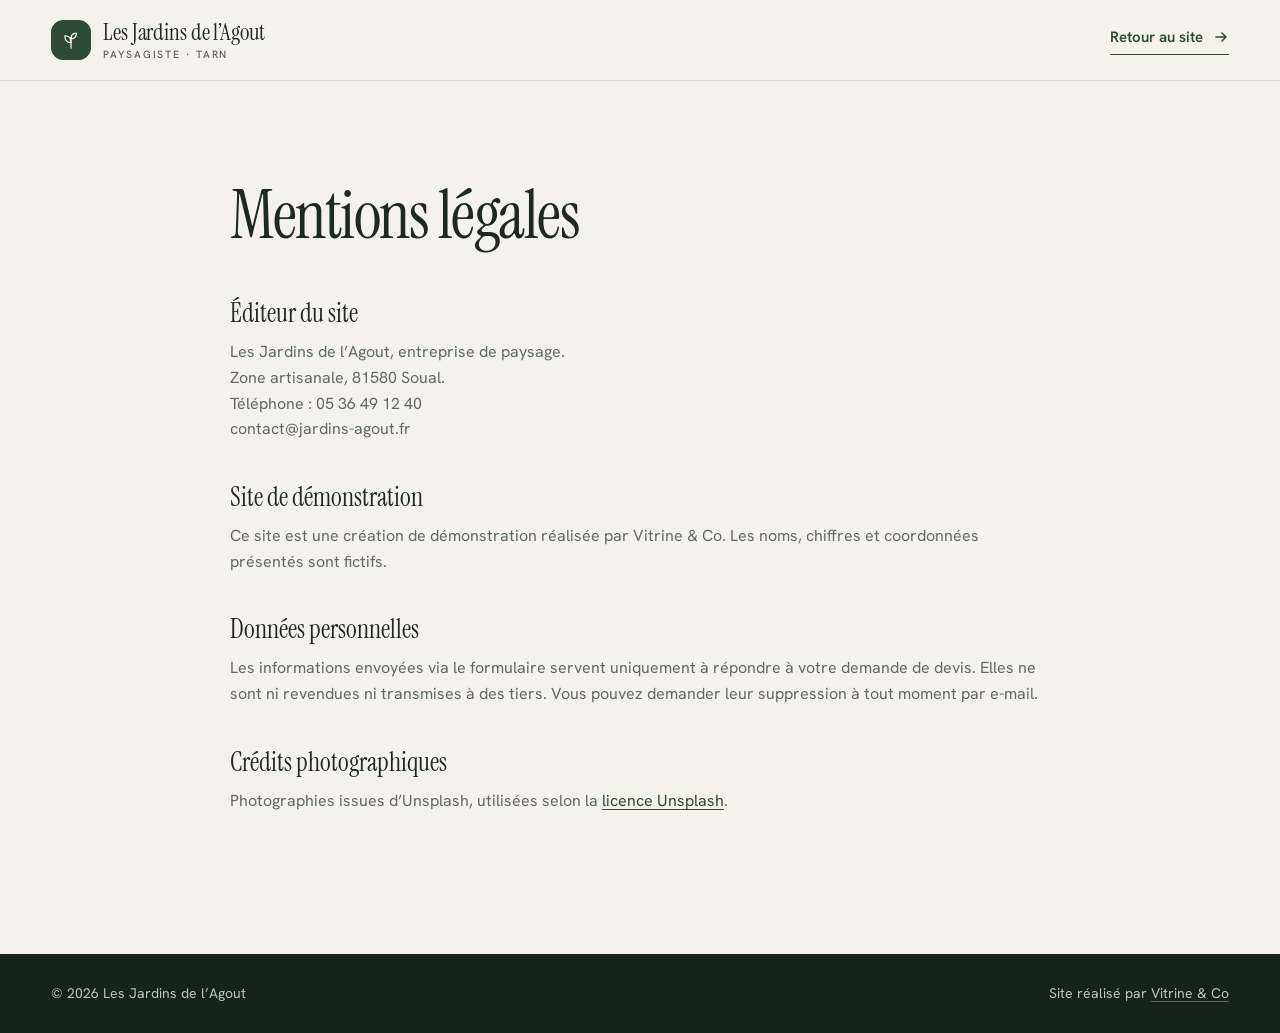
<file: mentions-legales.html>
<!doctype html>
<html lang="fr">
<head>
  <meta charset="utf-8">
  <meta name="viewport" content="width=device-width, initial-scale=1, viewport-fit=cover">
  <title>Mentions légales · Les Jardins de l’Agout</title>
  <meta name="robots" content="noindex">
  <meta name="description" content="Mentions légales du site de démonstration Les Jardins de l’Agout, paysagiste à Soual.">
  <meta name="theme-color" content="#F5F2EB">
  <link rel="icon" href="data:image/svg+xml,%3Csvg xmlns='http://www.w3.org/2000/svg' viewBox='0 0 32 32'%3E%3Crect width='32' height='32' rx='8' fill='%232C4A36'/%3E%3Cg fill='none' stroke='%23F5F2EB' stroke-width='1.8' stroke-linecap='round' stroke-linejoin='round'%3E%3Cpath d='M16 26V12'/%3E%3Cpath d='M16 19c-5.5 0-8-3.5-8-9 5.5 0 8 3.5 8 9Z'/%3E%3Cpath d='M16 14c4.5 0 7-2.8 7-7.5-4.5 0-7 2.8-7 7.5Z'/%3E%3C/g%3E%3C/svg%3E">
  <link rel="preconnect" href="https://fonts.googleapis.com">
  <link rel="preconnect" href="https://fonts.gstatic.com" crossorigin>
  <link href="https://fonts.googleapis.com/css2?family=Instrument+Serif:ital@0;1&family=Hanken+Grotesk:wght@400;500;600&display=swap" rel="stylesheet">
  <link rel="stylesheet" href="css/style.css">
</head>
<body>

<header class="nav nav--static" data-state="scrolled">
  <div class="container nav__bar">
    <a class="brand" href="index.html" aria-label="Les Jardins de l’Agout, accueil">
      <svg class="brand__mark" viewBox="0 0 32 32" aria-hidden="true">
        <g fill="none" stroke="currentColor" stroke-width="1.6" stroke-linecap="round" stroke-linejoin="round">
          <path d="M16 27V12"/>
          <path d="M16 19.5c-5.6 0-8.2-3.6-8.2-9.2 5.6 0 8.2 3.6 8.2 9.2Z"/>
          <path d="M16 14.5c4.6 0 7.2-2.9 7.2-7.7-4.6 0-7.2 2.9-7.2 7.7Z"/>
        </g>
      </svg>
      <span class="brand__text">
        <span class="brand__name">Les Jardins de l’Agout</span>
        <span class="brand__tag">Paysagiste · Tarn</span>
      </span>
    </a>
    <span></span>
    <a class="link-arrow nav__back" href="index.html">Retour au site
      <svg viewBox="0 0 16 16" aria-hidden="true"><path d="M3 8h10M9 4l4 4-4 4" fill="none" stroke="currentColor" stroke-width="1.6" stroke-linecap="round" stroke-linejoin="round"/></svg>
    </a>
  </div>
</header>

<main class="section legal">
  <div class="container">
    <h1 class="h2">Mentions légales</h1>

    <div class="legal__body">
      <h2>Éditeur du site</h2>
      <p>Les Jardins de l’Agout, entreprise de paysage.<br>Zone artisanale, 81580 Soual.<br>Téléphone : 05 36 49 12 40<br>contact@jardins-agout.fr</p>

      <h2>Site de démonstration</h2>
      <p>Ce site est une création de démonstration réalisée par Vitrine &amp; Co. Les noms, chiffres et coordonnées présentés sont fictifs.</p>

      <h2>Données personnelles</h2>
      <p>Les informations envoyées via le formulaire servent uniquement à répondre à votre demande de devis. Elles ne sont ni revendues ni transmises à des tiers. Vous pouvez demander leur suppression à tout moment par e-mail.</p>

      <h2>Crédits photographiques</h2>
      <p>Photographies issues d’Unsplash, utilisées selon la <a href="https://unsplash.com/license">licence Unsplash</a>.</p>
    </div>
  </div>
</main>

<footer class="footer footer--slim">
  <div class="container">
    <div class="footer__bottom">
      <p>© <span data-year>2026</span> Les Jardins de l’Agout</p>
      <p>Site réalisé par <a href="#">Vitrine &amp; Co</a></p>
    </div>
  </div>
</footer>

<script src="js/main.js" defer></script>
</body>
</html>
</file>
<file: css/style.css>
/* Hallmark · checked: 2026-11-26 · genre: editorial (inferred)
 * floor: 0 FAIL · reflex: 0 · fixed: 7a, 10a, 19, 34, 38i, 38ii, 38iii, 48, 50, 54, 62, 63, 67, 70, 76, 11, 18, 26b, 29, F1, F3, F5, F23, F24 · structural: printed (3, 8, 42, 58, 24b, F15)
 * built: the project · redesign: polish · v2.0.0 */
/* Hallmark · dropped .hero__scroll, .service__num, .menu__num · 66 names the scroll cue and the 01 to 04 tile counts; the nav already links to #prestations */
/* Hallmark · reworded "Entretien, taille de haies et plantations pour les particuliers autour de Castres. Devis gratuit, 50 % déductibles des impôts." to "Entretien, taille de haies et plantations pour particuliers, de Soual à Castres." · 54 folds the hero eyebrow's place into the lead, 58 caps it at twelve words */
/* Hallmark · reworded "Soual · Castres · 30 km alentour" to "Soual, Castres et 30 km alentour" · 63 names the dotted meta string */
/* Hallmark · reworded "8 h – 18 h" to "de 8 h à 18 h" · 19 names the dash in the opening hours */
/* Hallmark · dismissed 40 · the service titles sit in light ink over each photo darkened by the forest veil, read clearly on the 1440 capture */
/* Hallmark · answered F3 · the footer wordmark is SVG text fitted by textLength on one line, so it cannot wrap; the h1 and every h2 carry balance */
/* Hallmark · answered F15 · the 1040px hero measure and the section gaps belong to the kept layout of the jardin page; a polish does not re-space it */
/* Hallmark · dismissed 49 · the réalisation captions are two-line labels inside the photo buttons, the jardin title over its commune */

/* =============================================================
   Les Jardins de l'Agout · Refonte
   Direction : "jardin de pierre et de lin"
   ============================================================= */

/* ---------- 1. Tokens ---------- */
:root {
  /* Palette */
  --c-bg:       #F5F2EB;   /* lin : fond principal          */
  --c-surface:  #ECE6DA;   /* pierre claire : blocs, cartes  */
  --c-ink:      #1C2A21;   /* vert-noir : texte              */
  --c-muted:    #5F6B60;   /* texte secondaire               */
  --c-forest:   #2C4A36;   /* vert forêt : couleur maîtresse */
  --c-forest-2: #223B2B;   /* vert forêt profond (hover)     */
  --c-sage:     #A9B59A;   /* sauge : détails, filets        */
  --c-clay:     #B8693F;   /* terre cuite : accent rare      */
  --c-light:    #FBF9F4;   /* blanc cassé sur fond sombre    */
  --c-night:    #18251C;   /* fond du hero avant la photo    */
  --c-night-2:  #16231A;   /* pied de page                   */
  --c-shade:    #0C140F;   /* voiles sur les photos          */
  --c-error:    #B44A35;
  --c-placeholder: #9AA39A;

  /* Transparences, toujours dérivées de la palette */
  --c-line:      color-mix(in srgb, var(--c-ink) 12%, transparent);
  --c-ink-14:    color-mix(in srgb, var(--c-ink) 14%, transparent);
  --c-ink-16:    color-mix(in srgb, var(--c-ink) 16%, transparent);
  --c-ink-20:    color-mix(in srgb, var(--c-ink) 20%, transparent);
  --c-forest-08: color-mix(in srgb, var(--c-forest) 8%, transparent);
  --c-light-07:  color-mix(in srgb, var(--c-light) 7%, transparent);
  --c-light-10:  color-mix(in srgb, var(--c-light) 10%, transparent);
  --c-light-14:  color-mix(in srgb, var(--c-light) 14%, transparent);
  --c-light-20:  color-mix(in srgb, var(--c-light) 20%, transparent);
  --c-light-30:  color-mix(in srgb, var(--c-light) 30%, transparent);
  --c-light-40:  color-mix(in srgb, var(--c-light) 40%, transparent);
  --c-light-68:  color-mix(in srgb, var(--c-light) 68%, transparent);
  --c-light-75:  color-mix(in srgb, var(--c-light) 75%, transparent);
  --c-light-82:  color-mix(in srgb, var(--c-light) 82%, transparent);
  --c-light-92:  color-mix(in srgb, var(--c-light) 92%, transparent);
  --c-shade-96:  color-mix(in srgb, var(--c-shade) 96%, transparent);
  --c-current-35: color-mix(in srgb, currentColor 35%, transparent);

  /* Voiles et ombres */
  --veil-nav: linear-gradient(to bottom, color-mix(in srgb, var(--c-shade) 66%, transparent) 0%, color-mix(in srgb, var(--c-shade) 38%, transparent) 40%, color-mix(in srgb, var(--c-shade) 0%, transparent) 100%);
  --veil-hero:
    linear-gradient(to top, color-mix(in srgb, var(--c-shade) 86%, transparent) 0%, color-mix(in srgb, var(--c-shade) 45%, transparent) 38%, color-mix(in srgb, var(--c-shade) 5%, transparent) 70%),
    linear-gradient(to right, color-mix(in srgb, var(--c-shade) 45%, transparent) 0%, color-mix(in srgb, var(--c-shade) 0%, transparent) 60%);
  --veil-hero-sm: linear-gradient(to top, color-mix(in srgb, var(--c-shade) 94%, transparent) 0%, color-mix(in srgb, var(--c-shade) 80%, transparent) 50%, color-mix(in srgb, var(--c-shade) 55%, transparent) 70%, color-mix(in srgb, var(--c-shade) 15%, transparent) 100%);
  --veil-card: linear-gradient(to top, color-mix(in srgb, var(--c-shade) 88%, transparent) 0%, color-mix(in srgb, var(--c-shade) 35%, transparent) 45%, color-mix(in srgb, var(--c-shade) 0%, transparent) 70%);
  --veil-work: linear-gradient(to top, color-mix(in srgb, var(--c-shade) 70%, transparent) 0%, color-mix(in srgb, var(--c-shade) 0%, transparent) 42%);
  --shadow-text: 0 1px 14px color-mix(in srgb, var(--c-shade) 35%, transparent);
  --shadow-float: 0 24px 48px -24px color-mix(in srgb, var(--c-ink) 42%, transparent);
  --shadow-card: 0 1px 0 color-mix(in srgb, var(--c-ink) 4%, transparent), 0 30px 60px -30px color-mix(in srgb, var(--c-ink) 22%, transparent);

  /* Typo */
  --f-display: "Instrument Serif", "Times New Roman", serif;
  --f-text:    "Hanken Grotesk", system-ui, -apple-system, sans-serif;

  /* Espacements & rayons */
  --gutter: clamp(20px, 4vw, 56px);
  --max:    1320px;
  --r-sm:   10px;
  --r-md:   18px;
  --r-pill: 999px;

  /* Mouvement */
  --ease:     cubic-bezier(.22, .8, .24, 1);
  --ease-io:  cubic-bezier(.65, 0, .25, 1);

  /* Navbar : une seule hauteur, rien ne s'anime en hauteur */
  --nav-h: 80px;
  --nav-h-scrolled: 80px;
}

/* ---------- 2. Base ---------- */
*, *::before, *::after { box-sizing: border-box; }
html { -webkit-text-size-adjust: 100%; scroll-behavior: smooth; scroll-padding-top: var(--nav-h-scrolled); overflow-x: clip; }
body {
  margin: 0;
  overflow-x: clip;
  background: var(--c-bg);
  color: var(--c-ink);
  font: 400 16px/1.6 var(--f-text);
  -webkit-font-smoothing: antialiased;
  text-rendering: optimizeLegibility;
}
img, svg { display: block; max-width: 100%; }
a { color: inherit; text-decoration: none; }
button { font: inherit; color: inherit; background: none; border: 0; padding: 0; cursor: pointer; }
:focus-visible { outline: 2px solid var(--c-clay); outline-offset: 3px; border-radius: 4px; }
::selection { background: var(--c-forest); color: var(--c-light); }

.container { width: 100%; max-width: calc(var(--max) + var(--gutter) * 2); margin-inline: auto; padding-inline: var(--gutter); }

.skip-link {
  position: fixed; top: 12px; left: 12px; z-index: 200;
  padding: 10px 16px; border-radius: var(--r-pill);
  background: var(--c-forest); color: var(--c-light); font-weight: 500;
  transform: translateY(-160%); transition: transform .3s var(--ease);
}
.skip-link:focus { transform: none; }

/* ---------- 3. Boutons ---------- */
.btn {
  display: inline-flex; align-items: center; justify-content: center; gap: 10px;
  height: 46px; padding: 0 22px;
  border-radius: var(--r-pill);
  font: 500 15px/1 var(--f-text); white-space: nowrap;
  background: var(--c-forest); color: var(--c-light);
  transition: background-color .35s var(--ease), color .35s var(--ease), transform .2s var(--ease), box-shadow .35s var(--ease);
}
.btn:hover { background: var(--c-forest-2); }
.btn:active { transform: translateY(1px); }
.btn:disabled, .btn[aria-disabled="true"] { opacity: .55; cursor: not-allowed; transform: none; }
.btn[aria-busy="true"] { cursor: progress; }
.btn__arrow { width: 16px; height: 16px; flex: none; transition: transform .35s var(--ease); }
.btn:hover .btn__arrow { transform: translateX(3px); }

.btn--light { background: var(--c-light); color: var(--c-forest); }
.btn--light:hover { background: var(--c-bg); }
.btn--block { width: 100%; height: 56px; font-size: 16px; }


/* =============================================================
   SECTION 1 · NAVBAR
   ============================================================= */
.nav {
  position: fixed; inset: 0 0 auto; z-index: 100;
  color: var(--c-light);
  transition: transform .5s var(--ease), color .4s var(--ease);
}

/* Fond : voile dégradé en haut de page, fond lin plein au défilement */
.nav::before {
  content: ""; position: absolute; inset: 0 0 -120% 0; z-index: -1; pointer-events: none;
  background: var(--veil-nav);
  transition: opacity .4s var(--ease);
}
.nav[data-state="top"]:not(.is-open) .brand__text,
.nav[data-state="top"]:not(.is-open) .nav__link { text-shadow: var(--shadow-text); }
.nav::after {
  content: ""; position: absolute; inset: 0; z-index: -1;
  background: var(--c-bg);
  box-shadow: 0 1px 0 var(--c-line);
  opacity: 0;
  transition: opacity .4s var(--ease);
}

.nav__bar {
  display: grid; grid-template-columns: minmax(0, 1fr) auto minmax(0, 1fr); align-items: center;
  height: var(--nav-h);
}

/* --- Logo --- */
.brand { display: inline-flex; align-items: center; gap: 12px; justify-self: start; }
.brand__mark {
  width: 40px; height: 40px; padding: 7px; flex: none;
  border-radius: 12px;
  border: 1px solid currentColor;
  transition: transform .6s var(--ease), border-color .4s var(--ease), background-color .4s var(--ease), color .4s var(--ease);
}
.brand:hover .brand__mark { transform: rotate(-8deg); }
.brand__text { display: grid; line-height: 1; }
.brand__name { font: 400 23px/1 var(--f-display); letter-spacing: -.005em; }
.brand__tag {
  margin-top: 5px;
  font: 500 10.5px/1 var(--f-text); letter-spacing: .18em; text-transform: uppercase;
  opacity: .72;
}

/* --- Liens --- */
.nav__links { display: flex; align-items: center; gap: clamp(28px, 3.4vw, 48px); }
.nav__link {
  position: relative; padding: 8px 0;
  font: 500 15px/1 var(--f-text);
  opacity: .88; transition: opacity .3s var(--ease);
}
.nav__link::after {
  content: ""; position: absolute; left: 0; right: 0; bottom: 0; height: 1px;
  background: currentColor;
  transform: scaleX(0); transform-origin: right;
  transition: transform .45s var(--ease);
}
.nav__link:hover, .nav__link.is-active { opacity: 1; }
.nav__link:hover::after, .nav__link.is-active::after { transform: scaleX(1); transform-origin: left; }

/* --- Actions --- */
.nav__actions { display: flex; align-items: center; gap: 12px; justify-self: end; }
.btn--nav { height: 44px; padding: 0 20px; background: var(--c-light); color: var(--c-forest); }
.btn--nav:hover { background: var(--c-bg); }

/* --- Bouton burger --- */
.nav__toggle {
  display: none; position: relative;
  width: 46px; height: 46px; border-radius: var(--r-pill);
  border: 1px solid var(--c-current-35);
  transition: border-color .4s var(--ease), background-color .4s var(--ease);
}
.nav__toggle-line {
  position: absolute; left: 14px; right: 14px; top: 22px; height: 1.6px; border-radius: 2px;
  background: currentColor;
  transition: transform .5s var(--ease);
}
.nav__toggle-line:first-child { transform: translateY(-4px); }
.nav__toggle-line:last-child  { transform: translateY(4px); }

/* --- État : défilé (fond clair) --- */
.nav[data-state="scrolled"] { color: var(--c-ink); }
.nav[data-state="scrolled"]::before { opacity: 0; }
.nav[data-state="scrolled"]::after  { opacity: 1; }
.nav[data-state="scrolled"] .brand__mark { background: var(--c-forest); border-color: var(--c-forest); color: var(--c-light); }
.nav[data-state="scrolled"] .btn--nav { background: var(--c-forest); color: var(--c-light); }
.nav[data-state="scrolled"] .btn--nav:hover { background: var(--c-forest-2); }

/* Masquée en descendant, réapparaît en remontant */
.nav.is-hidden { transform: translateY(-100%); }

/* --- État : menu ouvert --- */
.nav.is-open { color: var(--c-light); transform: none; }
.nav.is-open::before, .nav.is-open::after { opacity: 0; }
.nav.is-open .brand__mark { background: transparent; border-color: currentColor; color: inherit; }
.nav.is-open .nav__toggle-line:first-child { transform: rotate(45deg); }
.nav.is-open .nav__toggle-line:last-child  { transform: rotate(-45deg); }


/* ---------- Menu mobile ---------- */
.menu {
  position: fixed; inset: 0; z-index: 90;
  display: flex;
  background: var(--c-forest);
  color: var(--c-light);
  clip-path: inset(0 0 100% 0);
  visibility: hidden;
  transition: clip-path .7s var(--ease-io), visibility 0s linear .7s;
}
.menu.is-open {
  clip-path: inset(0 0 0 0);
  visibility: visible;
  transition: clip-path .7s var(--ease-io), visibility 0s;
}
/* Petit motif de feuille en filigrane */
.menu::before {
  content: ""; position: absolute; right: -60px; bottom: 120px;
  width: 340px; height: 340px; opacity: .05; pointer-events: none;
  background: url("data:image/svg+xml,%3Csvg xmlns='http://www.w3.org/2000/svg' viewBox='0 0 32 32'%3E%3Cg fill='none' stroke='%23FBF9F4' stroke-width='.8' stroke-linecap='round'%3E%3Cpath d='M16 27V12'/%3E%3Cpath d='M16 19.5c-5.6 0-8.2-3.6-8.2-9.2 5.6 0 8.2 3.6 8.2 9.2Z'/%3E%3Cpath d='M16 14.5c4.6 0 7.2-2.9 7.2-7.7-4.6 0-7.2 2.9-7.2 7.7Z'/%3E%3C/g%3E%3C/svg%3E") center / contain no-repeat;
}
.menu__inner {
  display: flex; flex-direction: column; justify-content: space-between;
  padding-top: calc(var(--nav-h) + 4vh);
  padding-bottom: max(32px, env(safe-area-inset-bottom));
  min-height: 100%;
}
.menu__links { display: grid; }
.menu__link {
  display: flex; align-items: baseline; gap: 18px;
  padding: 14px 0;
  border-bottom: 1px solid var(--c-light-14);
  font: 400 clamp(42px, 11vw, 64px)/1.05 var(--f-display); letter-spacing: -.015em;
}
.menu__link:first-child { border-top: 1px solid var(--c-light-14); }
.menu__foot { display: grid; gap: 20px; margin-top: 40px; }
.menu__info { margin: 0; font-size: 14px; line-height: 1.6; color: var(--c-light-68); text-align: center; }

/* Apparition en cascade des liens */
.motion .menu__link, .motion .menu__foot {
  opacity: 0; transform: translateY(24px);
  transition: opacity .4s var(--ease), transform .4s var(--ease);
}
.motion .menu.is-open .menu__link, .motion .menu.is-open .menu__foot {
  opacity: 1; transform: none;
  transition: opacity .6s var(--ease), transform .7s var(--ease);
}
.motion .menu.is-open .menu__link:nth-child(1) { transition-delay: .2s; }
.motion .menu.is-open .menu__link:nth-child(2) { transition-delay: .25s; }
.motion .menu.is-open .menu__link:nth-child(3) { transition-delay: .3s; }
.motion .menu.is-open .menu__link:nth-child(4) { transition-delay: .35s; }
.motion .menu.is-open .menu__foot              { transition-delay: .4s; }

/* Entrée de la navbar au chargement */
.motion .nav { animation: navIn .8s .1s var(--ease) backwards; }
@keyframes navIn { from { opacity: 0; transform: translateY(-24px); } }

/* ---------- Responsive navbar ---------- */
@media (max-width: 960px) {
  :root { --nav-h: 72px; --nav-h-scrolled: 72px; }
  .nav__bar { grid-template-columns: minmax(0, 1fr) auto; }
  .nav__links { display: none; }
  .nav__toggle { display: block; }
}
@media (max-width: 560px) {
  .btn--nav { display: none; }
  .brand__mark { width: 36px; height: 36px; padding: 6px; border-radius: 11px; }
  .brand__name { font-size: 21px; }
  .brand__tag { font-size: 10px; letter-spacing: .16em; }
}
@media (min-width: 961px) {
  .menu { display: none; }
}

@media (prefers-reduced-motion: reduce) {
  html { scroll-behavior: auto; }
  *, *::before, *::after { transition-duration: .01ms !important; animation-duration: .01ms !important; }
  .js [data-reveal] { opacity: 1; transform: none; }
}


/* =============================================================
   SECTION 2 · HERO
   ============================================================= */
.hero {
  position: relative; isolation: isolate;
  min-height: 100svh;
  display: flex; align-items: flex-end;
  color: var(--c-light);
  overflow: clip;
  background: var(--c-night);
}
.hero__media { position: absolute; inset: 0; z-index: -1; }
.hero__img { width: 100%; height: 100%; object-fit: cover; object-position: 50% 58%; }
/* Voile : bas sombre pour le texte, gauche légèrement assombrie */
.hero__media::after {
  content: ""; position: absolute; inset: 0;
  background: var(--veil-hero);
}

.hero__inner {
  display: grid; grid-template-columns: minmax(0, 1fr) auto; align-items: end; gap: 48px;
  padding-top: calc(var(--nav-h) + 48px);
  padding-bottom: clamp(56px, 9vh, 104px);
}
.hero__content { max-width: 1040px; min-width: 0; }

.hero__title {
  margin: 0;
  font: 400 clamp(54px, 8.2vw, 124px)/.94 var(--f-display);
  letter-spacing: -.025em;
  text-wrap: balance;
  overflow-wrap: break-word; min-width: 0;
}
.hero__title .line { display: block; overflow: clip; padding-bottom: .08em; margin-bottom: -.08em; }
.hero__title .line > span { display: block; }

.hero__lead {
  max-width: 470px; margin: 28px 0 0;
  font-size: clamp(16px, 1.25vw, 18px); line-height: 1.6;
  color: var(--c-light-82);
  text-wrap: pretty;
}
.hero__ctas { display: flex; flex-wrap: wrap; gap: 12px; margin-top: 36px; }

.btn--lg { height: 54px; padding: 0 28px; font-size: 15.5px; }
.btn--ghost {
  background: transparent; color: var(--c-light);
  box-shadow: inset 0 0 0 1px var(--c-light-40);
}
.btn--ghost:hover { background: var(--c-light-10); box-shadow: inset 0 0 0 1px var(--c-light-75); }

/* Chiffres clés */
.hero__facts {
  list-style: none; margin: 0; padding: 0;
  display: grid; gap: 22px; min-width: 200px;
}
.hero__facts li { display: grid; gap: 4px; padding-top: 16px; border-top: 1px solid var(--c-light-30); }
.hero__facts strong { font: 400 38px/1 var(--f-display); letter-spacing: -.01em; font-variant-numeric: tabular-nums; }
.hero__facts span { font-size: 13.5px; color: var(--c-light-75); }

/* Animations d'entrée : courtes, le texte arrive en moins d'une seconde */
.motion .hero__img { animation: heroZoom 1.8s var(--ease) both; }
@keyframes heroZoom { from { transform: scale(1.08); } }
.motion .hero__title .line > span { animation: lineUp .9s var(--ease) both; }
.motion .hero__title .line:nth-child(1) > span { animation-delay: .15s; }
.motion .hero__title .line:nth-child(2) > span { animation-delay: .25s; }
@keyframes lineUp { from { transform: translateY(105%); } }
.motion .hero__lead, .motion .hero__ctas, .motion .hero__facts li {
  animation: fadeUp .7s var(--ease) both;
}
.motion .hero__lead    { animation-delay: .4s; }
.motion .hero__ctas    { animation-delay: .5s; }
.motion .hero__facts li:nth-child(1) { animation-delay: .55s; }
.motion .hero__facts li:nth-child(2) { animation-delay: .6s; }
.motion .hero__facts li:nth-child(3) { animation-delay: .65s; }
@keyframes fadeUp { from { opacity: 0; transform: translateY(16px); } }

@media (max-width: 960px) {
  .hero__inner { grid-template-columns: minmax(0, 1fr); gap: 40px; }
  .hero__facts { grid-template-columns: repeat(3, minmax(0, 1fr)); gap: 16px; min-width: 0; }
  .hero__facts strong { font-size: 30px; }
}
@media (max-width: 560px) {
  .hero__img { object-position: 30% 50%; }
  .hero__media::after { background: var(--veil-hero-sm); }
  .hero__lead { margin-top: 20px; }
  .hero__ctas { margin-top: 28px; }
  .hero__ctas .btn { flex: 1 1 100%; }
  .hero__facts { gap: 12px; }
  .hero__facts strong { font-size: 26px; }
  .hero__facts span { font-size: 12px; }
}

/* =============================================================
   ÉLÉMENTS COMMUNS AUX SECTIONS
   ============================================================= */
.section { padding-block: clamp(88px, 11vw, 152px); }

.h2 {
  margin: 0;
  font: 400 clamp(40px, 5.2vw, 76px)/1.02 var(--f-display);
  letter-spacing: -.022em;
  text-wrap: balance;
  overflow-wrap: break-word; min-width: 0;
}

.section-head {
  display: grid; grid-template-columns: minmax(0, 7fr) minmax(0, 4fr); gap: 32px clamp(32px, 6vw, 96px);
  align-items: end;
  margin-bottom: clamp(48px, 6vw, 80px);
}
.section-head__side p { margin: 0 0 20px; max-width: 380px; color: var(--c-muted); font-size: 16.5px; text-wrap: pretty; }

.link-arrow {
  display: inline-flex; align-items: center; gap: 10px;
  padding-bottom: 6px;
  font-weight: 600; font-size: 15px; color: var(--c-forest);
  background: linear-gradient(currentColor, currentColor) 0 100% / 100% 1px no-repeat;
  transition: background-size .45s var(--ease);
}
.link-arrow svg { width: 16px; height: 16px; transition: transform .35s var(--ease); }
.link-arrow:hover { background-size: 0 1px; background-position: 100% 100%; }
.link-arrow:hover svg { transform: translateX(4px); }

/* Apparition au défilement : cachée seulement quand le script a pris la main */
.js.motion [data-reveal] {
  opacity: 0; transform: translateY(16px);
  transition: opacity .6s var(--ease), transform .7s var(--ease);
  transition-delay: var(--d, 0s);
}
.js.motion [data-reveal].is-in { opacity: 1; transform: none; }

@media (max-width: 860px) {
  .section-head { grid-template-columns: minmax(0, 1fr); }
}


/* =============================================================
   SECTION 3 · PRESTATIONS
   ============================================================= */
.services {
  list-style: none; margin: 0; padding: 0;
  display: grid; grid-template-columns: repeat(4, minmax(0, 1fr)); gap: clamp(14px, 1.6vw, 24px);
}
.service__link {
  position: relative; isolation: isolate; display: flex; align-items: flex-end;
  aspect-ratio: 3 / 4.25;
  border-radius: var(--r-md); overflow: hidden;
  color: var(--c-light);
  background: var(--c-surface);
}
.service__img {
  position: absolute; inset: 0; z-index: -2;
  width: 100%; height: 100%; object-fit: cover;
}
.service__link::before {
  content: ""; position: absolute; inset: 0; z-index: -1;
  background: var(--veil-card);
  transition: opacity .6s var(--ease);
}
.service__body { position: relative; width: 100%; padding: clamp(20px, 2vw, 28px); }
.service__title {
  margin: 0;
  font: 400 clamp(26px, 2.2vw, 32px)/1.08 var(--f-display); letter-spacing: -.01em;
}
.service__text {
  margin: 10px 0 0; font-size: 14.5px; line-height: 1.55; color: var(--c-light-82);
}
.service__badge {
  position: absolute; left: clamp(20px, 2vw, 28px); bottom: 100%; margin-bottom: 12px;
  padding: 7px 12px; border-radius: var(--r-pill);
  background: var(--c-light); color: var(--c-forest);
  font: 600 12px/1 var(--f-text);
}
/* Survol : la carte répond, la photo reste immobile */
.service__link::after {
  content: ""; position: absolute; top: 18px; right: 18px;
  width: 44px; height: 44px; border-radius: 50%;
  background: var(--c-light) url("data:image/svg+xml,%3Csvg xmlns='http://www.w3.org/2000/svg' viewBox='0 0 16 16'%3E%3Cpath d='M4.5 11.5l7-7M5.5 4.5h6v6' fill='none' stroke='%232C4A36' stroke-width='1.6' stroke-linecap='round' stroke-linejoin='round'/%3E%3C/svg%3E") center / 16px no-repeat;
  opacity: 0; transform: scale(.6) rotate(-45deg);
  transition: opacity .4s var(--ease), transform .5s var(--ease);
}
@media (hover: hover) {
  .service__link:hover::after { opacity: 1; transform: none; }
}
.service__link:focus-visible::after { opacity: 1; transform: none; }

/* Cascade d'apparition des cartes */
.services .service:nth-child(2) { --d: .05s; }
.services .service:nth-child(3) { --d: .1s; }
.services .service:nth-child(4) { --d: .15s; }

@media (max-width: 1080px) {
  .services { grid-template-columns: repeat(2, minmax(0, 1fr)); }
  .service__link { aspect-ratio: 4 / 4.4; }
}
/* Mobile : carrousel à faire glisser, la carte suivante dépasse */
@media (max-width: 640px) {
  .services {
    display: flex; gap: 12px;
    margin-inline: calc(var(--gutter) * -1); padding-inline: var(--gutter);
    overflow-x: auto; scroll-snap-type: x mandatory; scroll-padding-inline: var(--gutter);
    scrollbar-width: none; overscroll-behavior-x: contain;
  }
  .services::-webkit-scrollbar { display: none; }
  .service { flex: 0 0 80%; scroll-snap-align: start; }
  .service__link { aspect-ratio: 3 / 4; }
  .js.motion .services [data-reveal] { transform: translateX(24px); }
  .js.motion .services [data-reveal].is-in { transform: none; }
}

/* Points du carrousel (mobile uniquement) */
.services__dots { display: none; }
@media (max-width: 640px) {
  .services__dots { display: flex; justify-content: center; gap: 4px; margin-top: 18px; }
  .services__dot {
    position: relative; width: 28px; height: 28px; /* zone tactile confortable */
  }
  .services__dot::before {
    content: ""; position: absolute; top: 50%; left: 50%; translate: -50% -50%;
    width: 22px; height: 7px; border-radius: var(--r-pill);
    background: var(--c-ink-20);
    transform: scaleX(.32);
    transition: transform .45s var(--ease), background-color .3s var(--ease);
  }
  .services__dot[aria-current="true"]::before { transform: none; background: var(--c-forest); }
}

/* =============================================================
   SECTION 4 · RÉALISATIONS
   ============================================================= */
.section--dark { background: var(--c-forest); color: var(--c-light); }
.section--dark .section-head__side p { color: var(--c-light-75); }

.work {
  list-style: none; margin: 0; padding: 0;
  display: grid; grid-template-columns: repeat(12, minmax(0, 1fr));
  grid-template-rows: clamp(360px, 40vw, 580px) clamp(260px, 26vw, 380px);
  gap: clamp(12px, 1.4vw, 20px);
}
.work__item:nth-child(1) { grid-column: span 7; }
.work__item:nth-child(2) { grid-column: span 5; }
.work__item:nth-child(n+3) { grid-column: span 4; }

.work__btn {
  position: relative; display: block; width: 100%; height: 100%;
  border-radius: var(--r-md); overflow: hidden; cursor: zoom-in;
  background: var(--c-forest-2); text-align: left;
}
.work__btn img { width: 100%; height: 100%; object-fit: cover; }
.work__btn::before {
  content: ""; position: absolute; inset: 0; z-index: 1;
  background: var(--veil-work);
  transition: opacity .5s var(--ease);
}
/* Icône d'agrandissement au survol */
.work__btn::after {
  content: ""; position: absolute; top: 16px; right: 16px; z-index: 2;
  width: 44px; height: 44px; border-radius: 50%;
  background: var(--c-light-92) url("data:image/svg+xml,%3Csvg xmlns='http://www.w3.org/2000/svg' viewBox='0 0 16 16'%3E%3Cpath d='M8 3v10M3 8h10' fill='none' stroke='%232C4A36' stroke-width='1.6' stroke-linecap='round'/%3E%3C/svg%3E") center / 16px no-repeat;
  opacity: 0; transform: scale(.6);
  transition: opacity .4s var(--ease), transform .5s var(--ease);
}
.work__cap {
  position: absolute; left: 0; right: 0; bottom: 0; z-index: 2;
  display: grid; gap: 4px; padding: clamp(18px, 2vw, 26px);
  color: var(--c-light);
}
.work__cap strong { font: 400 clamp(22px, 2vw, 28px)/1.1 var(--f-display); letter-spacing: -.005em; }
.work__cap span { font-size: 13px; color: var(--c-light-75); }
@media (hover: hover) {
  .work__btn:hover::after { opacity: 1; transform: none; }
}
.work__btn:focus-visible::after { opacity: 1; transform: none; }
.work__item:nth-child(2) { --d: .05s; }
.work__item:nth-child(3) { --d: .03s; }
.work__item:nth-child(4) { --d: .08s; }
.work__item:nth-child(5) { --d: .13s; }

.work__foot {
  display: flex; align-items: center; justify-content: space-between; gap: 24px; flex-wrap: wrap;
  margin-top: clamp(40px, 5vw, 64px); padding-top: 32px;
  border-top: 1px solid var(--c-light-14);
}
.work__foot p { margin: 0; font: italic 400 clamp(24px, 2.4vw, 32px)/1.2 var(--f-display); }

@media (max-width: 900px) {
  .work { grid-template-columns: repeat(2, minmax(0, 1fr)); grid-template-rows: none; grid-auto-rows: auto; }
  .work__item:nth-child(n) { grid-column: span 1; aspect-ratio: 4 / 5; }
  .work__item:nth-child(1) { grid-column: 1 / -1; aspect-ratio: 4 / 3; }
}
@media (max-width: 560px) {
  .work__item:nth-child(1) { aspect-ratio: 4 / 4.6; }
  .work__cap { padding: 14px; }
  .work__cap strong { font-size: 19px; }
  .work__cap span { font-size: 12px; }
  .work__item:nth-child(1) .work__cap strong { font-size: 24px; }
  .work__foot { flex-direction: column; align-items: stretch; text-align: center; }
  .work__foot .btn { height: 54px; }
}

/* ---------- Visionneuse ---------- */
.lightbox {
  width: 100%; height: 100dvh; max-width: none; max-height: none;
  margin: 0; padding: 0; border: 0;
  background: var(--c-shade-96); color: var(--c-light);
  overflow: hidden;
}
.lightbox::backdrop { background: transparent; }
.lightbox[open] { display: grid; place-items: center; }
.motion .lightbox[open] { animation: lbIn .4s var(--ease); }
@keyframes lbIn { from { opacity: 0; } }
.lightbox__fig { margin: 0; display: grid; justify-items: center; gap: 16px; padding: 72px 88px 40px; }
.lightbox__img {
  max-width: min(1400px, 100%); max-height: calc(100dvh - 170px);
  width: auto; height: auto; border-radius: var(--r-sm); object-fit: contain;
}
.motion .lightbox__img.is-swapping { animation: lbImg .5s var(--ease); }
@keyframes lbImg { from { opacity: 0; transform: scale(.98); } }
.lightbox__cap { font: 400 22px/1.2 var(--f-display); text-align: center; }
.lightbox__cap span { display: block; margin-top: 6px; font: 400 14px/1.3 var(--f-text); color: var(--c-light-68); }
.lightbox__btn {
  position: absolute; width: 52px; height: 52px; border-radius: 50%;
  display: grid; place-items: center;
  border: 1px solid var(--c-light-30);
  transition: background-color .3s var(--ease), border-color .3s var(--ease);
}
.lightbox__btn:hover { background: var(--c-light-10); border-color: var(--c-light-68); }
.lightbox__btn:active { background: var(--c-light-20); }
.lightbox__btn svg { width: 18px; height: 18px; }
.lightbox__close { top: 20px; right: 20px; }
.lightbox__prev { left: 20px; top: 50%; translate: 0 -50%; }
.lightbox__next { right: 20px; top: 50%; translate: 0 -50%; }
@media (max-width: 640px) {
  .lightbox__fig { padding: 72px 16px 100px; }
  .lightbox__img { max-height: calc(100dvh - 240px); }
  .lightbox__prev, .lightbox__next { top: auto; bottom: 24px; translate: none; }
  .lightbox__prev { left: calc(50% - 64px); }
  .lightbox__next { right: calc(50% - 64px); }
}

/* =============================================================
   AVIS CLIENT
   ============================================================= */
.avis { padding-block: clamp(88px, 10vw, 140px); }
.quote { max-width: 980px; margin: 0 auto; text-align: center; }
.quote__rating {
  display: inline-flex; align-items: center; gap: 12px; flex-wrap: wrap; justify-content: center;
  margin: 0 0 32px;
  font-size: 14px; font-weight: 600; color: var(--c-muted);
}
.stars { color: var(--c-clay); font-size: 17px; letter-spacing: 3px; }
.quote__text { margin: 0; }
.quote__text p {
  margin: 0;
  font: 400 clamp(30px, 3.7vw, 54px)/1.18 var(--f-display); letter-spacing: -.015em;
  text-wrap: balance;
}
.quote__author {
  display: inline-flex; align-items: center; gap: 14px; margin-top: 40px;
  text-align: left; font-size: 14px; color: var(--c-muted);
}
.quote__author strong { display: block; font-size: 15.5px; font-weight: 600; color: var(--c-ink); }
.quote__avatar {
  display: grid; place-items: center; width: 48px; height: 48px; border-radius: 50%;
  background: var(--c-forest); color: var(--c-light);
  font-size: 15px; font-weight: 600;
}


/* =============================================================
   L'ARTISAN
   ============================================================= */
.artisan { background: var(--c-surface); }
.artisan__grid {
  display: grid; grid-template-columns: minmax(0, 5fr) minmax(0, 6fr);
  gap: clamp(48px, 7vw, 112px); align-items: center;
}
.artisan__media { position: relative; margin-right: clamp(24px, 4vw, 56px); margin-bottom: clamp(32px, 4vw, 56px); }
.artisan__work {
  width: 100%; height: auto; aspect-ratio: 4 / 4.6; object-fit: cover; object-position: 50% 60%;
  border-radius: var(--r-md);
}
/* Portrait en médaillon qui déborde du coin */
.artisan__portrait {
  position: absolute; right: clamp(-56px, -4vw, -24px); bottom: clamp(-56px, -4vw, -32px);
  width: 42%; height: auto; aspect-ratio: 25 / 28; object-fit: cover;
  border-radius: 18px;
  border: 6px solid var(--c-surface);
  box-shadow: var(--shadow-float);
}
.artisan__badge {
  position: absolute; left: 20px; top: 20px; margin: 0;
  display: grid; gap: 4px; padding: 20px 24px;
  border-radius: 16px; background: var(--c-forest); color: var(--c-light);
  box-shadow: var(--shadow-float);
}
.artisan__badge strong { font: 400 40px/1 var(--f-display); font-variant-numeric: tabular-nums; }
.artisan__badge span { font-size: 13px; color: var(--c-light-75); }

.artisan__lead { max-width: 520px; margin: 26px 0 0; font-size: 17px; color: var(--c-muted); text-wrap: pretty; }
.checks { list-style: none; margin: 32px 0 0; padding: 0; display: grid; gap: 14px; }
.checks li { display: flex; align-items: center; gap: 14px; font-weight: 500; }
.checks li::before {
  content: ""; flex: none; width: 26px; height: 26px; border-radius: 50%;
  background: var(--c-forest) url("data:image/svg+xml,%3Csvg xmlns='http://www.w3.org/2000/svg' viewBox='0 0 16 16'%3E%3Cpath d='m4.5 8.2 2.3 2.3 4.7-5' fill='none' stroke='%23FBF9F4' stroke-width='1.7' stroke-linecap='round' stroke-linejoin='round'/%3E%3C/svg%3E") center / 14px no-repeat;
}
.signature {
  margin: 40px 0 0; padding-top: 28px; border-top: 1px solid var(--c-line);
  font: italic 400 40px/1 var(--f-display); color: var(--c-forest);
}
.signature span {
  display: block; margin-top: 10px;
  font: 500 14px/1.3 var(--f-text); font-style: normal; color: var(--c-muted);
}
.artisan__text { --d: .08s; }

@media (max-width: 760px) {
  .artisan__grid { grid-template-columns: minmax(0, 1fr); }
  .artisan__media { max-width: 520px; }
}
@media (max-width: 560px) {
  .artisan__media { margin-right: 20px; margin-bottom: 36px; }
  .artisan__portrait { right: -20px; bottom: -36px; width: 46%; border-width: 5px; }
  .artisan__badge { left: 14px; top: 14px; padding: 14px 18px; }
  .artisan__badge strong { font-size: 32px; }
  .signature { font-size: 34px; }
}

.visually-hidden {
  position: absolute !important; width: 1px; height: 1px; padding: 0; margin: -1px;
  overflow: hidden; clip: rect(0 0 0 0); white-space: nowrap; border: 0;
}


/* =============================================================
   SECTION 5 · CONTACT
   ============================================================= */
.contact__grid {
  display: grid; grid-template-columns: minmax(0, 1fr) minmax(0, 1fr);
  gap: clamp(48px, 7vw, 112px); align-items: center;
}
.contact__lead { max-width: 420px; margin: 24px 0 0; font-size: 17px; color: var(--c-muted); }

.contact__list { list-style: none; margin: 44px 0 0; padding: 0; display: grid; }
.contact__list li {
  display: flex; align-items: center; gap: 16px;
  padding: 18px 0; border-top: 1px solid var(--c-line);
  font-size: 16.5px; font-weight: 500;
}
.contact__list li:last-child { border-bottom: 1px solid var(--c-line); }
.contact__list small {
  display: block; margin-bottom: 3px;
  font: 400 14px/1.3 var(--f-text); color: var(--c-muted);
}
.contact__list a { transition: color .3s var(--ease); }
.contact__list a:hover { color: var(--c-forest); text-decoration: underline; text-underline-offset: 4px; text-decoration-thickness: 1px; }
/* L'icône à la taille du texte, sans pastille */
.contact__icon { flex: none; display: grid; place-items: center; width: 24px; height: 24px; color: var(--c-forest); }
.contact__icon svg { width: 22px; height: 22px; }

/* Carte formulaire */
.contact__card {
  position: relative; display: grid; align-content: center;
  padding: clamp(28px, 3.4vw, 48px);
  border-radius: 24px;
  background: var(--c-light);
  box-shadow: var(--shadow-card);
}
.form { display: grid; gap: 22px; }
.form[hidden] { display: none; }
.form__head { display: flex; align-items: center; justify-content: space-between; gap: 12px; flex-wrap: wrap; margin-bottom: 4px; }
.form__head h3 { margin: 0; font: 400 30px/1.1 var(--f-display); letter-spacing: -.01em; }
.pill {
  padding: 7px 12px; border-radius: var(--r-pill);
  background: var(--c-forest-08); color: var(--c-forest);
  font: 600 12px/1 var(--f-text);
}

.field { display: grid; gap: 8px; margin: 0; padding: 0; border: 0; min-width: 0; }
.field label, .field legend { padding: 0; font-size: 14px; font-weight: 600; }
.field legend { margin-bottom: 8px; }
.optional { font-weight: 400; color: var(--c-muted); }
.field input, .field textarea {
  width: 100%; padding: 14px 16px;
  border: 1px solid transparent; border-radius: 12px;
  outline: 2px solid transparent; outline-offset: -2px;
  background: var(--c-bg); color: var(--c-ink);
  font: 400 16px/1.4 var(--f-text);
  transition: border-color .3s var(--ease), background-color .3s var(--ease);
}
.field textarea { resize: vertical; min-height: 96px; }
.field input::placeholder, .field textarea::placeholder { color: var(--c-placeholder); }
.field input:hover, .field textarea:hover { border-color: var(--c-ink-14); }
.field input:focus-visible, .field textarea:focus-visible {
  outline-color: var(--c-forest); background: var(--c-light); border-radius: 12px;
}
.field.has-error input, .field.has-error textarea { border-color: var(--c-error); background: var(--c-light); }
.field__error { margin: 0; font-size: 13px; font-weight: 500; color: var(--c-error); }
.field__error:empty { display: none; }

.chips { display: flex; flex-wrap: wrap; gap: 8px; }
.chip { position: relative; cursor: pointer; }
.chip input { position: absolute; opacity: 0; inset: 0; margin: 0; cursor: pointer; }
.chip span {
  display: inline-flex; align-items: center; height: 44px; padding: 0 16px;
  border-radius: var(--r-pill); border: 1px solid var(--c-ink-16);
  font-size: 14.5px; font-weight: 500;
  transition: background-color .3s var(--ease), color .3s var(--ease), border-color .3s var(--ease);
}
.chip:hover span { border-color: var(--c-forest); }
.chip input:checked + span { background: var(--c-forest); border-color: var(--c-forest); color: var(--c-light); }
.chip input:focus-visible + span { outline: 2px solid var(--c-clay); outline-offset: 2px; }

.form .btn--block { margin-top: 6px; }
.form__note { margin: -8px 0 0; min-height: 1lh; text-align: center; font-size: 13px; color: var(--c-muted); }
.form__note.is-alert { color: var(--c-ink); font-weight: 500; }

/* Confirmation (affichée seulement après une vraie réponse du serveur) */
.form__success { display: grid; justify-items: center; text-align: center; gap: 12px; padding: 48px 0; }
.form__success[hidden] { display: none; }
.form__success:focus { outline: none; }
.form__check {
  display: grid; place-items: center; width: 64px; height: 64px; border-radius: 50%;
  background: var(--c-forest); color: var(--c-light); margin-bottom: 8px;
}
.form__check svg { width: 28px; height: 28px; }
.motion .form__success:not([hidden]) { animation: fadeUp .6s var(--ease) both; }
.form__success h3 { margin: 0; font: 400 32px/1.1 var(--f-display); }
.form__success p { margin: 0; max-width: 300px; color: var(--c-muted); }

.contact__card { --d: .08s; }

@media (max-width: 960px) {
  .contact__grid { grid-template-columns: minmax(0, 1fr); }
}


/* =============================================================
   SECTION 6 · FOOTER
   ============================================================= */
.footer {
  background: var(--c-night-2); color: var(--c-light-75);
  padding-top: clamp(72px, 8vw, 112px);
  font-size: 15px;
}
.footer a { transition: color .3s var(--ease); }
.footer a:hover { color: var(--c-light); }

.footer__grid {
  display: grid; grid-template-columns: minmax(0, 5fr) repeat(3, minmax(0, 2.4fr));
  gap: 48px clamp(32px, 4vw, 64px);
}
.footer__brand .brand { color: var(--c-light); }
.footer__brand p { max-width: 320px; margin: 24px 0 28px; line-height: 1.65; }
.footer__social { display: flex; gap: 10px; }
.footer__social a {
  display: grid; place-items: center; width: 44px; height: 44px; border-radius: 50%;
  border: 1px solid var(--c-light-20); color: var(--c-light);
  transition: background-color .3s var(--ease), border-color .3s var(--ease), color .3s var(--ease);
}
.footer__social a:hover { background: var(--c-light); border-color: var(--c-light); color: var(--c-forest); }
.footer__social svg { width: 18px; height: 18px; }

.footer__col h3 {
  margin: 6px 0 22px;
  font: 600 14px/1.2 var(--f-text);
  color: var(--c-sage);
}
.footer__col ul { list-style: none; margin: 0; padding: 0; display: grid; gap: 12px; }

/* Grand logotype en filigrane : le SVG l'ajuste toujours à la largeur */
.footer__wordmark {
  display: block; width: 100%; height: auto;
  margin-top: clamp(64px, 8vw, 112px);
  overflow: visible;
}
.footer__wordmark text {
  font-family: var(--f-display); font-size: 128px; letter-spacing: -2px;
  fill: var(--c-light-07);
}

.footer__bottom {
  display: flex; align-items: center; gap: 16px 32px; flex-wrap: wrap;
  margin-top: clamp(20px, 2.4vw, 32px);
  padding-block: 28px max(28px, env(safe-area-inset-bottom));
  border-top: 1px solid var(--c-light-14);
  font-size: 14px;
}
.footer__bottom p { margin: 0; }
.footer__bottom p:first-child { margin-right: auto; }
.footer__bottom a { text-decoration: underline; text-decoration-color: var(--c-light-30); text-underline-offset: 3px; }
.footer__top {
  display: grid; place-items: center; width: 44px; height: 44px; border-radius: 50%;
  border: 1px solid var(--c-light-20); color: var(--c-light);
  text-decoration: none !important;
  transition: background-color .3s var(--ease), color .3s var(--ease), transform .4s var(--ease);
}
.footer__top:hover { background: var(--c-light); color: var(--c-forest); transform: translateY(-3px); }
.footer__top svg { width: 16px; height: 16px; }

/* ---------- Page Mentions légales ---------- */
.nav--static { position: sticky; top: 0; }
.nav--static .nav__bar { grid-template-columns: minmax(0, 1fr) auto; }
.nav--static .nav__bar > span:empty { display: none; }
.legal { padding-top: clamp(64px, 8vw, 112px); }
.legal .container { max-width: calc(820px + var(--gutter) * 2); }
.legal__body { margin-top: 48px; }
.legal__body h2 { margin: 40px 0 10px; font: 400 26px/1.2 var(--f-display); }
.legal__body p { margin: 0; color: var(--c-muted); }
.legal__body a { color: var(--c-forest); text-decoration: underline; text-underline-offset: 3px; }
.footer--slim { padding-top: 0; }
.footer--slim .footer__bottom { margin-top: 0; border-top: 0; }
@media (max-width: 560px) {
  .nav__back { font-size: 14px; }
  .nav--static .brand__tag { display: none; }
}

@media (max-width: 960px) {
  .footer__grid { grid-template-columns: repeat(3, minmax(0, 1fr)); }
  .footer__brand { grid-column: 1 / -1; }
}
@media (max-width: 560px) {
  .footer__grid { grid-template-columns: minmax(0, 1fr) minmax(0, 1fr); gap: 40px 24px; }
  .footer__col:nth-child(3) { grid-column: 1 / -1; order: 1; }
  .footer__bottom { flex-direction: column; align-items: flex-start; gap: 10px; position: relative; padding-right: 56px; }
  .footer__top { position: absolute; right: 0; top: 50%; translate: 0 -50%; }
}
@media (max-width: 560px) {
  .contact__card { margin-inline: calc(var(--gutter) * -.4); border-radius: 20px; }
  .chips { display: grid; grid-template-columns: minmax(0, 1fr) minmax(0, 1fr); }
  .chip span { width: 100%; justify-content: center; }
  .form__head h3 { font-size: 26px; }
}
</file>
